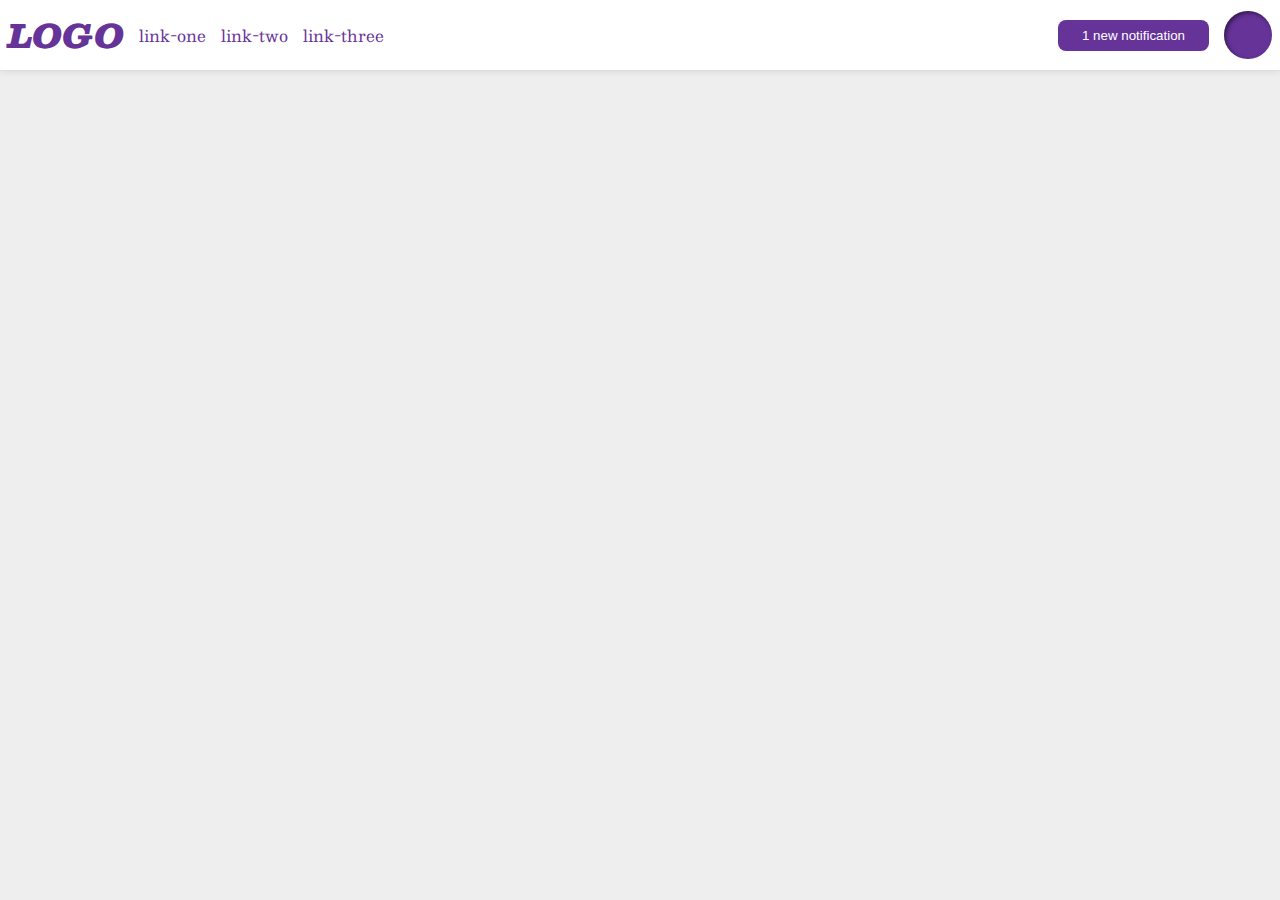
<file: flex/03-flex-header-2/index.html>
<!DOCTYPE html>
<html lang="en">
  <head>
    <meta charset="UTF-8">
    <meta http-equiv="X-UA-Compatible" content="IE=edge">
    <meta name="viewport" content="width=device-width, initial-scale=1.0">
    <title>Flex Header 2</title>
    <link rel="stylesheet" href="style.css">
  </head>
  <body>
    <div class="header">
      <div class="left">
        <div class="logo">
          LOGO
        </div>     
        <ul class="links">
          <li><a href="https://google.com">link-one</a></li>
          <li><a href="https://google.com">link-two</a></li>
          <li><a href="https://google.com">link-three</a></li>
        </ul>
      </div>
      <div class="right">  
        <button class="notifications">
          1 new notification
        </button>
        <div class="profile-image"></div>
      </div>
    </div>
  </body>
</html>
</file>
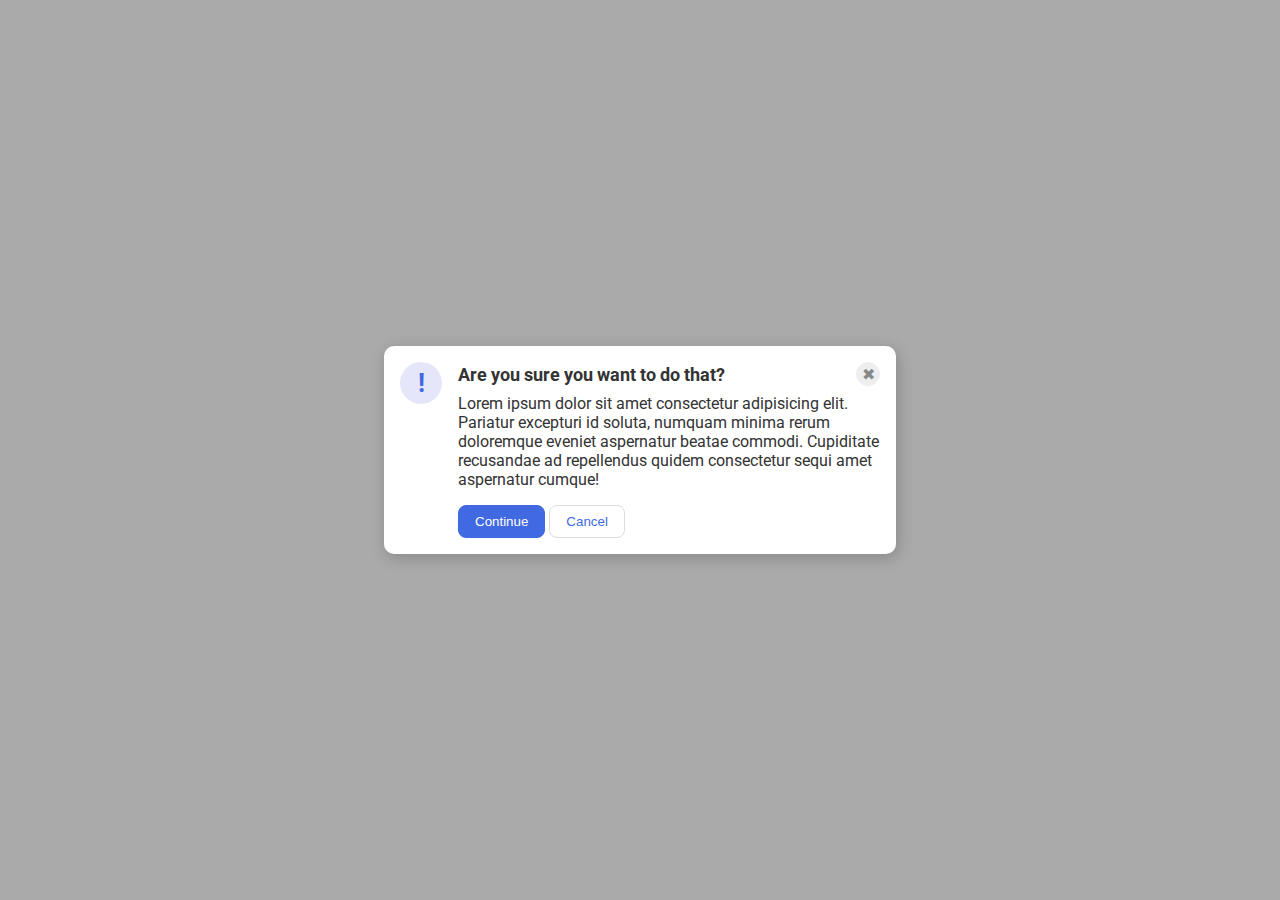
<file: flex/05-flex-modal/index.html>
<!DOCTYPE html>
<html lang="en">
  <head>
    <meta charset="UTF-8">
    <meta http-equiv="X-UA-Compatible" content="IE=edge">
    <meta name="viewport" content="width=device-width, initial-scale=1.0">
    <link rel="stylesheet" href="style.css">
    <title>Modal</title>
  </head>
  <body>
    <div class="modal">
      <div class="icon">!</div>
      <div class="container">
        <div class="header">Are you sure you want to do that?
          <button class="close-button">✖</button>
        </div>  
        <div class="text">Lorem ipsum dolor sit amet consectetur adipisicing elit. Pariatur excepturi id soluta, numquam minima rerum doloremque eveniet aspernatur beatae commodi. Cupiditate recusandae ad repellendus quidem consectetur sequi amet aspernatur cumque!</div>
        <button class="continue">Continue</button>
        <button class="cancel">Cancel</button>
      </div>  
    </div>
  </body>
</html>
</file>
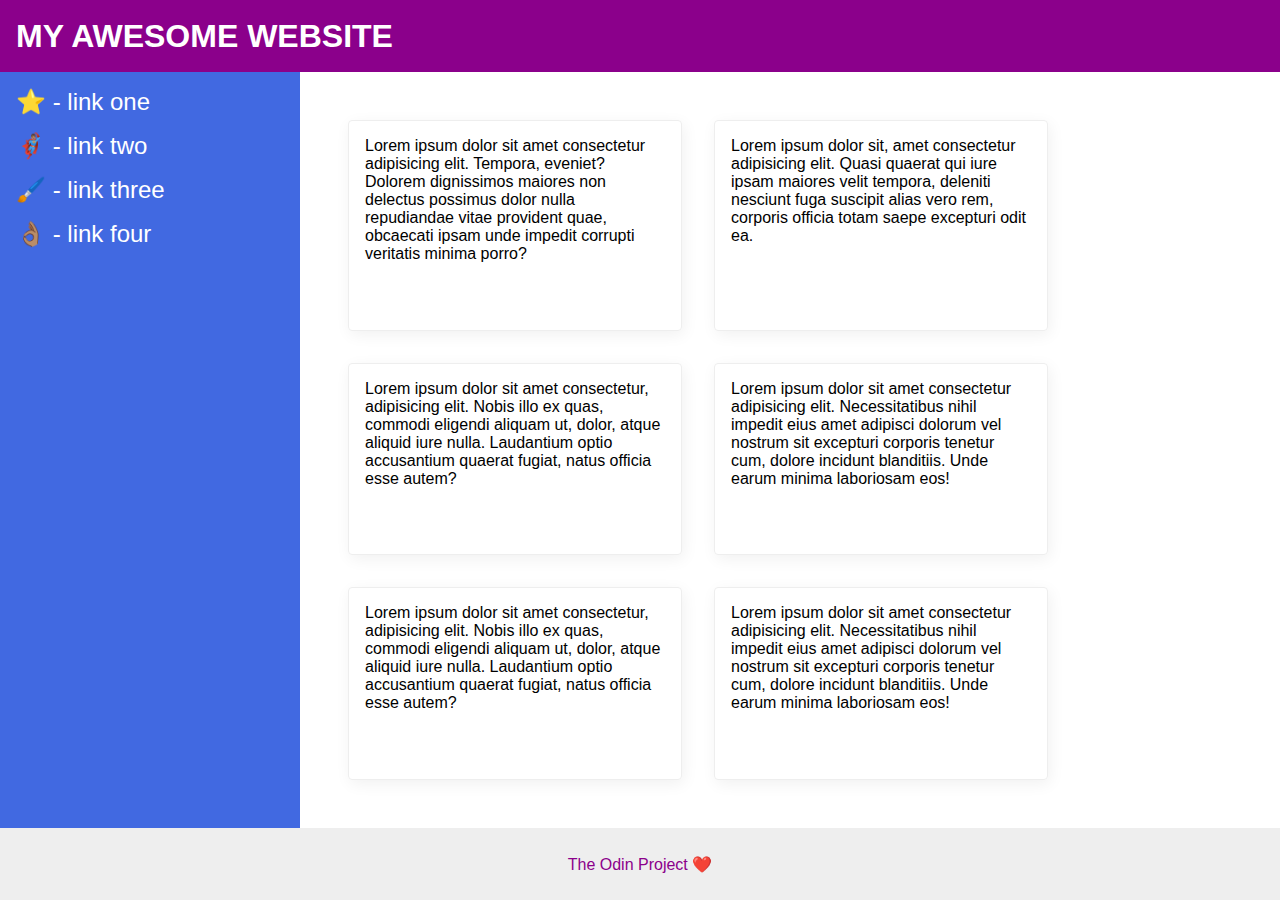
<file: flex/07-flex-layout-2/index.html>
<!DOCTYPE html>
<html lang="en">
  <head>
    <meta charset="UTF-8">
    <meta http-equiv="X-UA-Compatible" content="IE=edge">
    <meta name="viewport" content="width=device-width, initial-scale=1.0">
    <title>The Holy Grail</title>
    <link rel="stylesheet" href="style.css">
  </head>
  <body>
    <div class="header">
      MY AWESOME WEBSITE
    </div>
    <div class="body">  
      <div class="sidebar">
        <ul>
          <li><a href="#">⭐ - link one</a></li>
          <li><a href="#">🦸🏽‍♂️ - link two</a></li>
          <li><a href="#">🖌️ - link three</a></li>
          <li><a href="#">👌🏽 - link four</a></li>
        </ul>
      </div>
      <div class="container">
        <div class="card">Lorem ipsum dolor sit amet consectetur adipisicing elit. Tempora, eveniet? Dolorem dignissimos maiores non delectus possimus dolor nulla repudiandae vitae provident quae, obcaecati ipsam unde impedit corrupti veritatis minima porro?</div>
        <div class="card">Lorem ipsum dolor sit, amet consectetur adipisicing elit. Quasi quaerat qui iure ipsam maiores velit tempora, deleniti nesciunt fuga suscipit alias vero rem, corporis officia totam saepe excepturi odit ea.</div>
        <div class="card">Lorem ipsum dolor sit amet consectetur, adipisicing elit. Nobis illo ex quas, commodi eligendi aliquam ut, dolor, atque aliquid iure nulla. Laudantium optio accusantium quaerat fugiat, natus officia esse autem?</div>
        <div class="card">Lorem ipsum dolor sit amet consectetur adipisicing elit. Necessitatibus nihil impedit eius amet adipisci dolorum vel nostrum sit excepturi corporis tenetur cum, dolore incidunt blanditiis. Unde earum minima laboriosam eos!</div>
        <div class="card">Lorem ipsum dolor sit amet consectetur, adipisicing elit. Nobis illo ex quas, commodi eligendi aliquam ut, dolor, atque aliquid iure nulla. Laudantium optio accusantium quaerat fugiat, natus officia esse autem?</div>
        <div class="card">Lorem ipsum dolor sit amet consectetur adipisicing elit. Necessitatibus nihil impedit eius amet adipisci dolorum vel nostrum sit excepturi corporis tenetur cum, dolore incidunt blanditiis. Unde earum minima laboriosam eos!</div>
      </div>
    </div>
    <div class="footer">
      The Odin Project ❤️
    </div>
  </body>
</html>
</file>
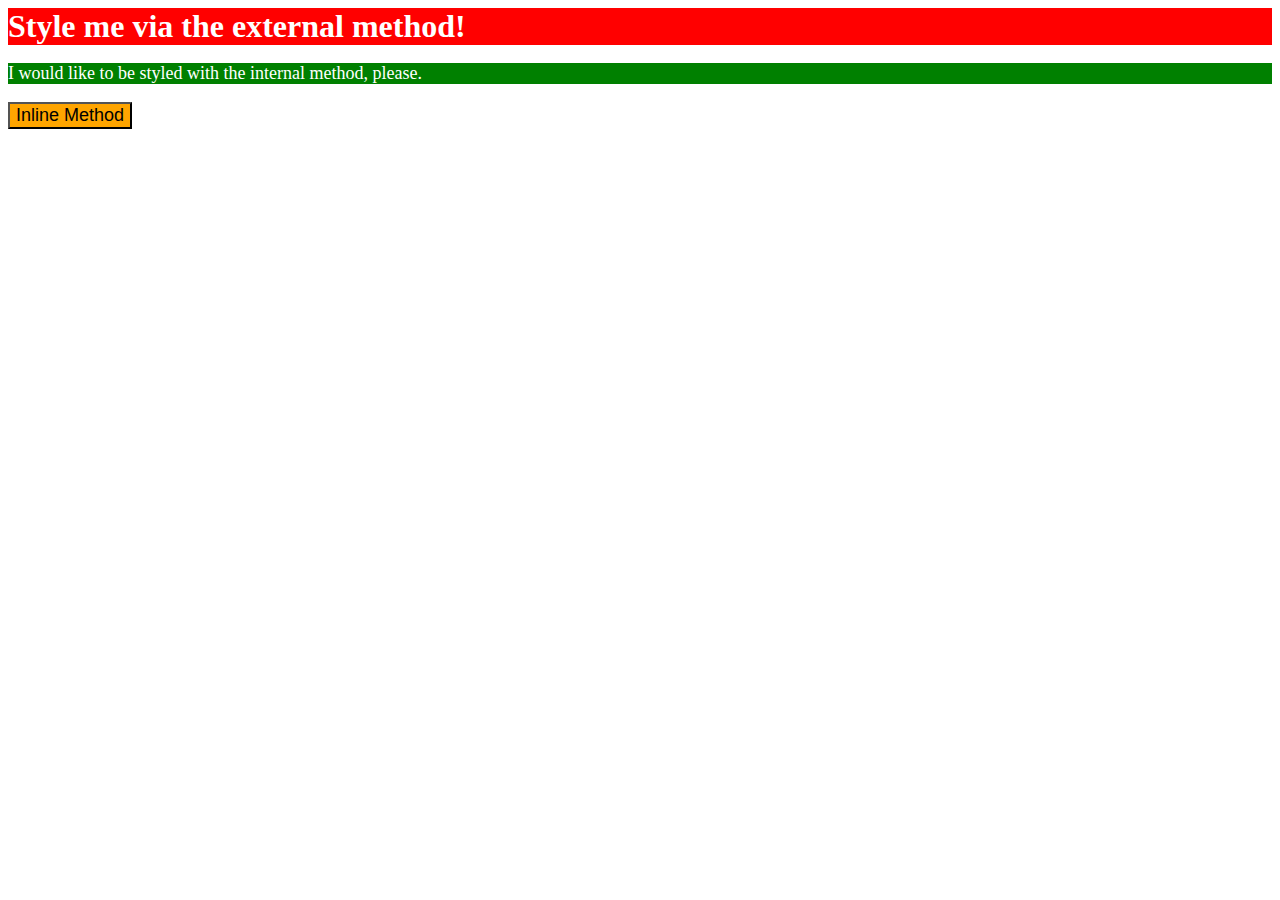
<file: foundations/01-css-methods/index.html>
<!DOCTYPE html>
<html lang="en">
  <head>
    <link rel="stylesheet" href="style.css">
    <style>
      p {
        color: white;background-color: green;font-size: 18px;
      }
    </style>
    <meta charset="UTF-8">
    <meta http-equiv="X-UA-Compatible" content="IE=edge">
    <meta name="viewport" content="width=device-width, initial-scale=1.0">
    <title>Methods for Adding CSS</title>
  </head>
  <body>
    <div>Style me via the external method!</div>
    <p>I would like to be styled with the internal method, please.</p>
    <button style="color: black;background-color: orange;font-size: 18px;">Inline Method</button>
  </body>
</html>
</file>
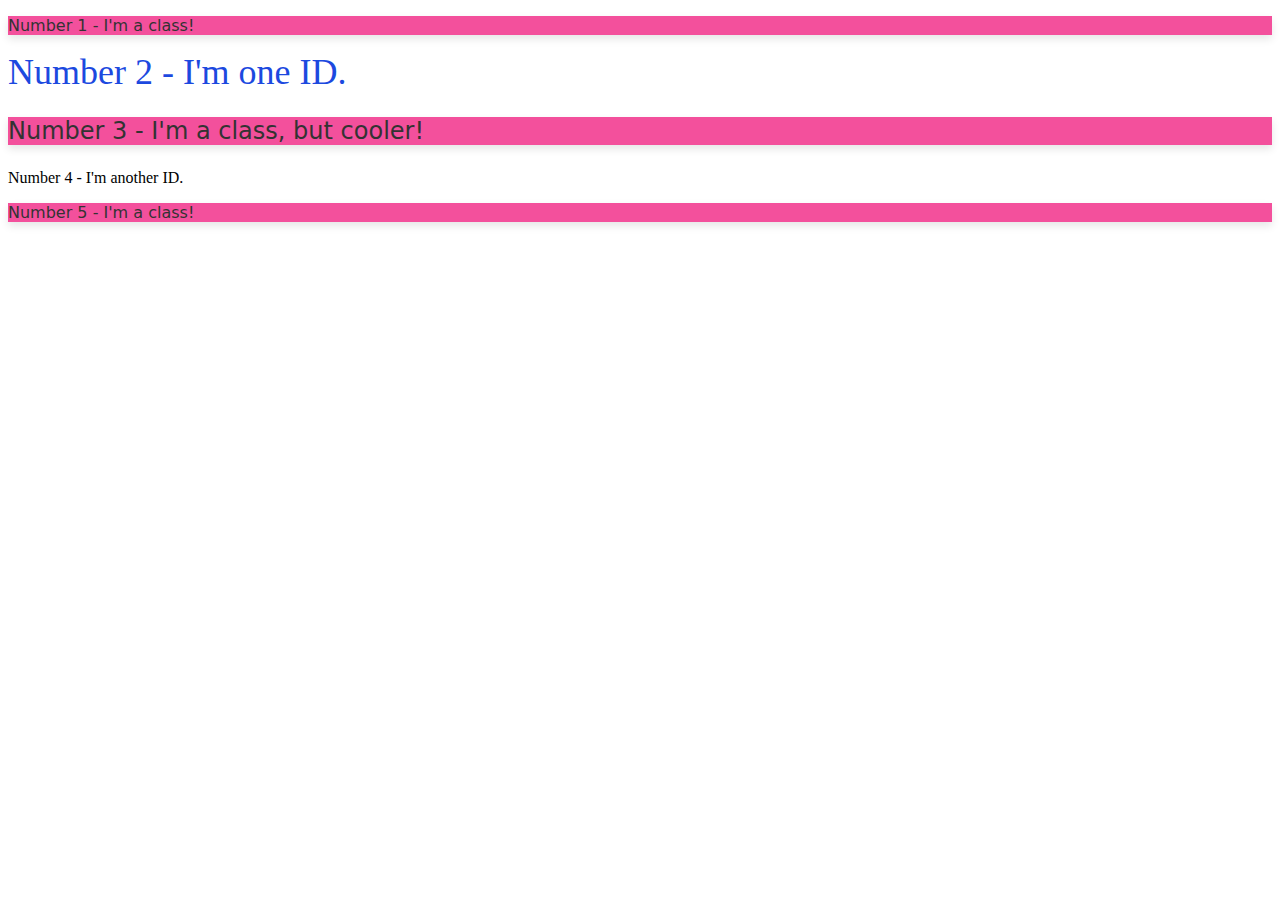
<file: foundations/02-class-id-selectors/index.html>
<!DOCTYPE html>
<html lang="en">
  <head>
    <meta charset="UTF-8">
    <meta http-equiv="X-UA-Compatible" content="IE=edge">
    <meta name="viewport" content="width=device-width, initial-scale=1.0">
    <title>Class and ID Selectors</title>
    <link rel="stylesheet" href="style.css">
  </head>
  <body>
    <p class="odd-numbers">Number 1 - I'm a class!</p>
    <div id="second-element">Number 2 - I'm one ID.</div>
    <p class="odd-numbers cool-odd-number">Number 3 - I'm a class, but cooler!</p>
    <div class="fourth-element">Number 4 - I'm another ID.</div>
    <p class="odd-numbers">Number 5 - I'm a class!</p>
  </body>
</html>
</file>
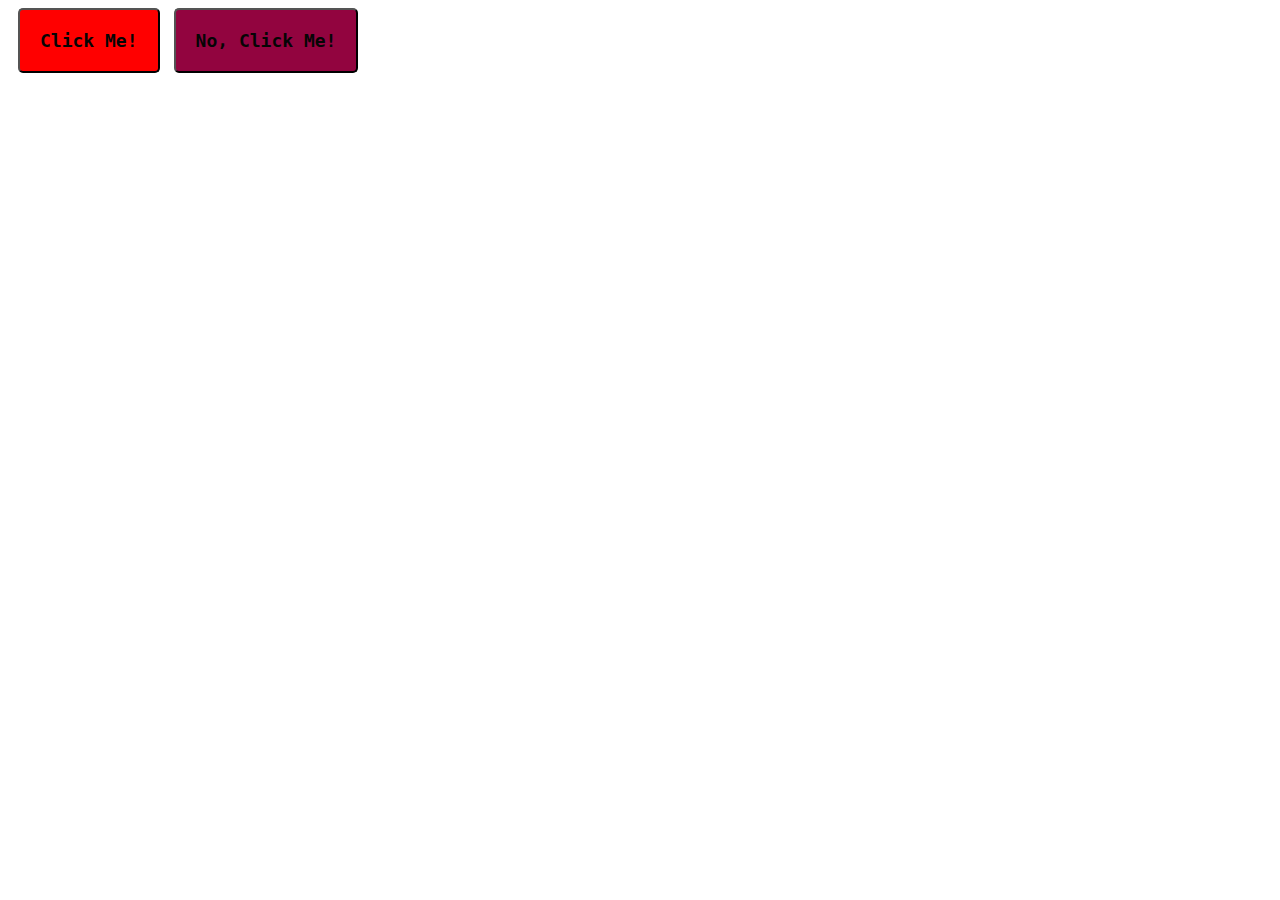
<file: foundations/03-grouping-selectors/index.html>
<!DOCTYPE html>
<html lang="en">
  <head>
    <meta charset="UTF-8">
    <meta http-equiv="X-UA-Compatible" content="IE=edge">
    <meta name="viewport" content="width=device-width, initial-scale=1.0">
    <title>Grouping Selectors</title>
    <link rel="stylesheet" href="style.css">
  </head>
  <body>
    <button class="button">Click Me!</button>
    <button class="button button_no">No, Click Me!</button>
  </body>
</html>
</file>
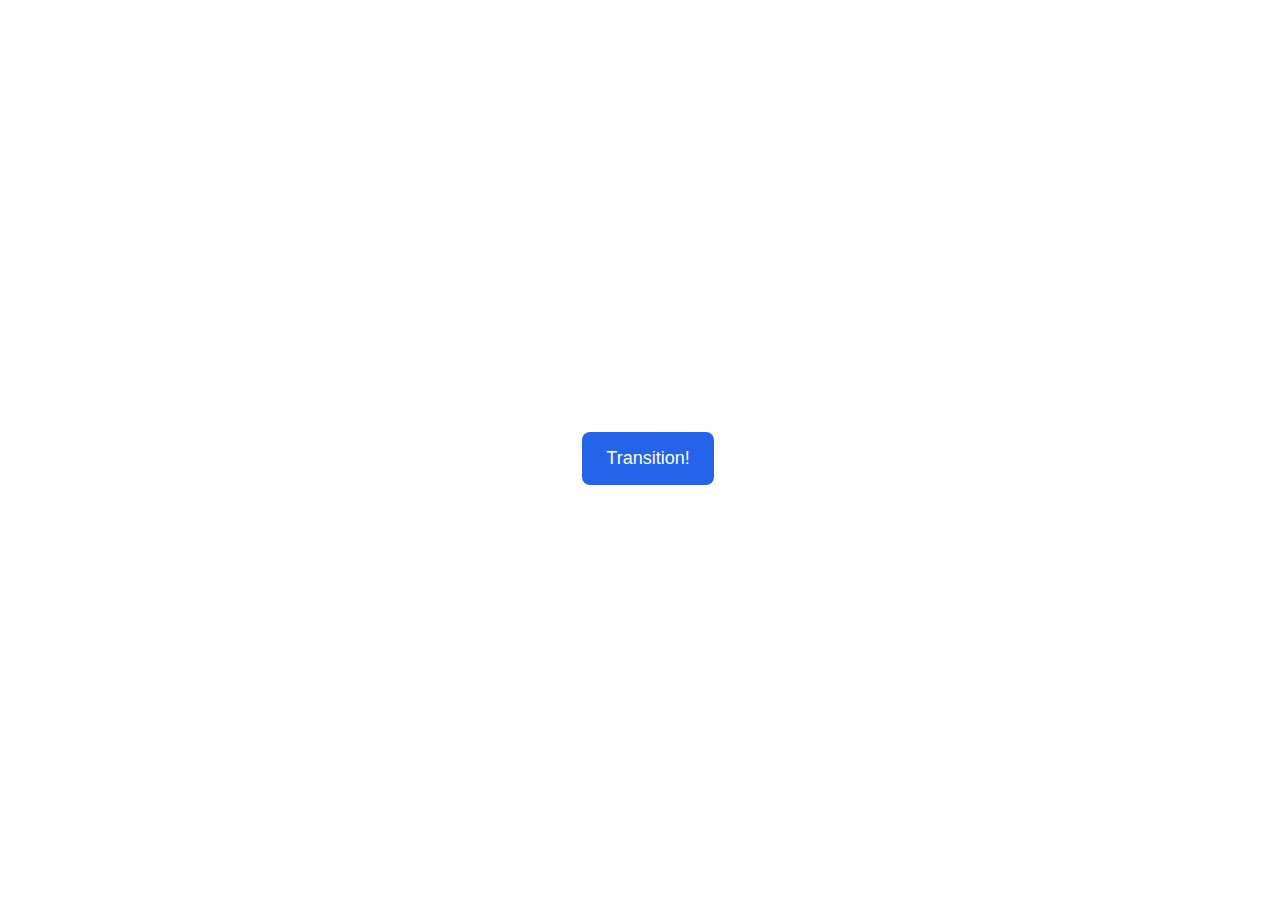
<file: advanced-html-css/animation/01-button-hover/index.html>
<!DOCTYPE html>
<html lang="en">
  <head>
    <meta charset="UTF-8" />
    <meta http-equiv="X-UA-Compatible" content="IE=edge" />
    <meta name="viewport" content="width=device-width, initial-scale=1.0" />
    <title>Button Hover</title>
    <link rel="stylesheet" href="style.css" />
  </head>
  <body>
    <div id="transition-container">
      <button>Transition!</button>
    </div>
  </body>
</html>
</file>
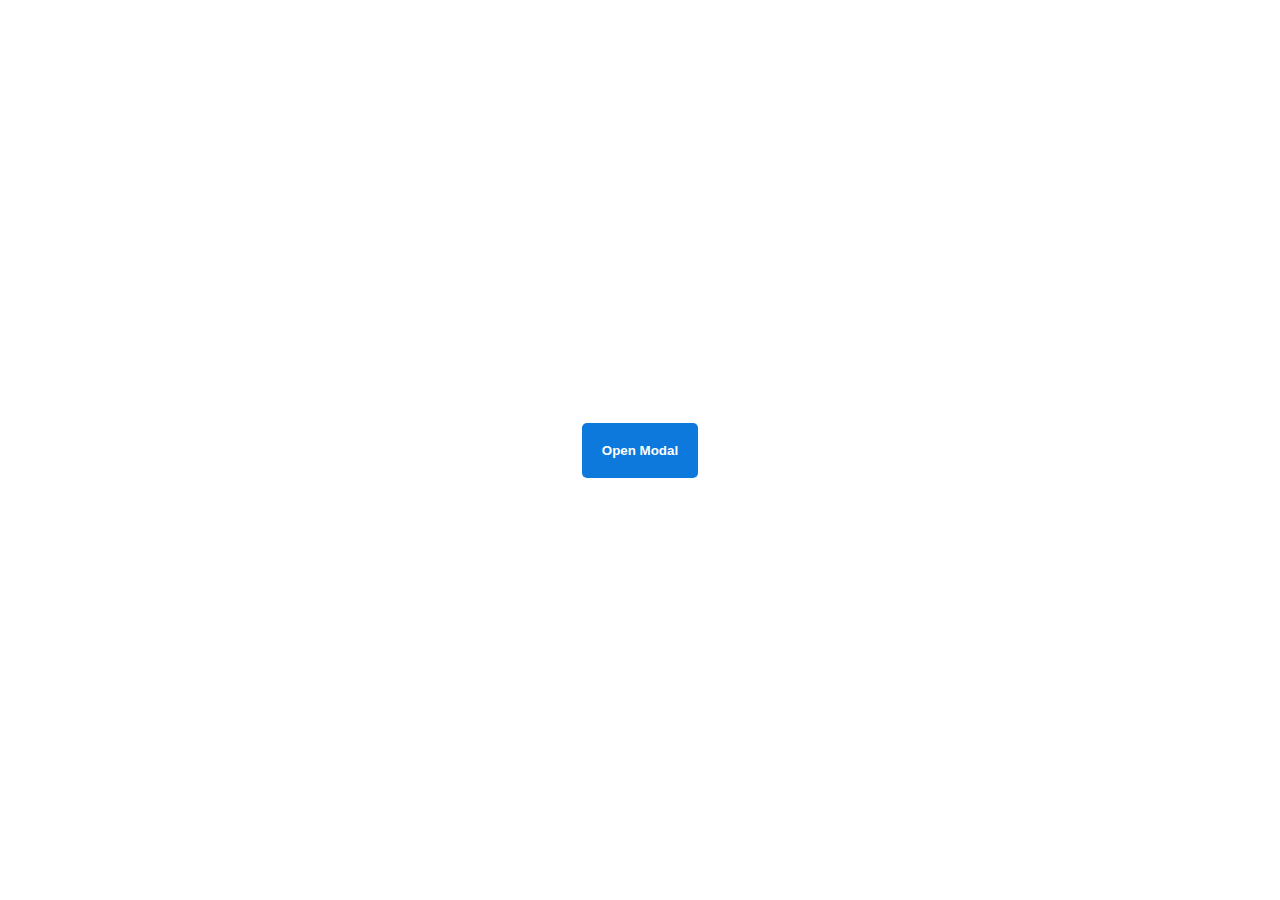
<file: advanced-html-css/animation/02-pop-up/index.html>
<!DOCTYPE html>
<html lang="en">
  <head>
    <meta charset="UTF-8" />
    <meta http-equiv="X-UA-Compatible" content="IE=edge" />
    <meta name="viewport" content="width=device-width, initial-scale=1.0" />
    <title>Popup</title>
    <link rel="stylesheet" href="style.css" />
  </head>
  <body>
    <div class="backdrop"></div>
    <div class="popup-modal">
      <h1>Look at me!</h1>
      <p>I'm a pop up dialog!</p>
      <button id="close-modal">Close Modal</button>
    </div>
    <div class="button-container">
      <button id="trigger-modal">Open Modal</button>
    </div>
    <script src="script.js"></script>
  </body>
</html>
</file>
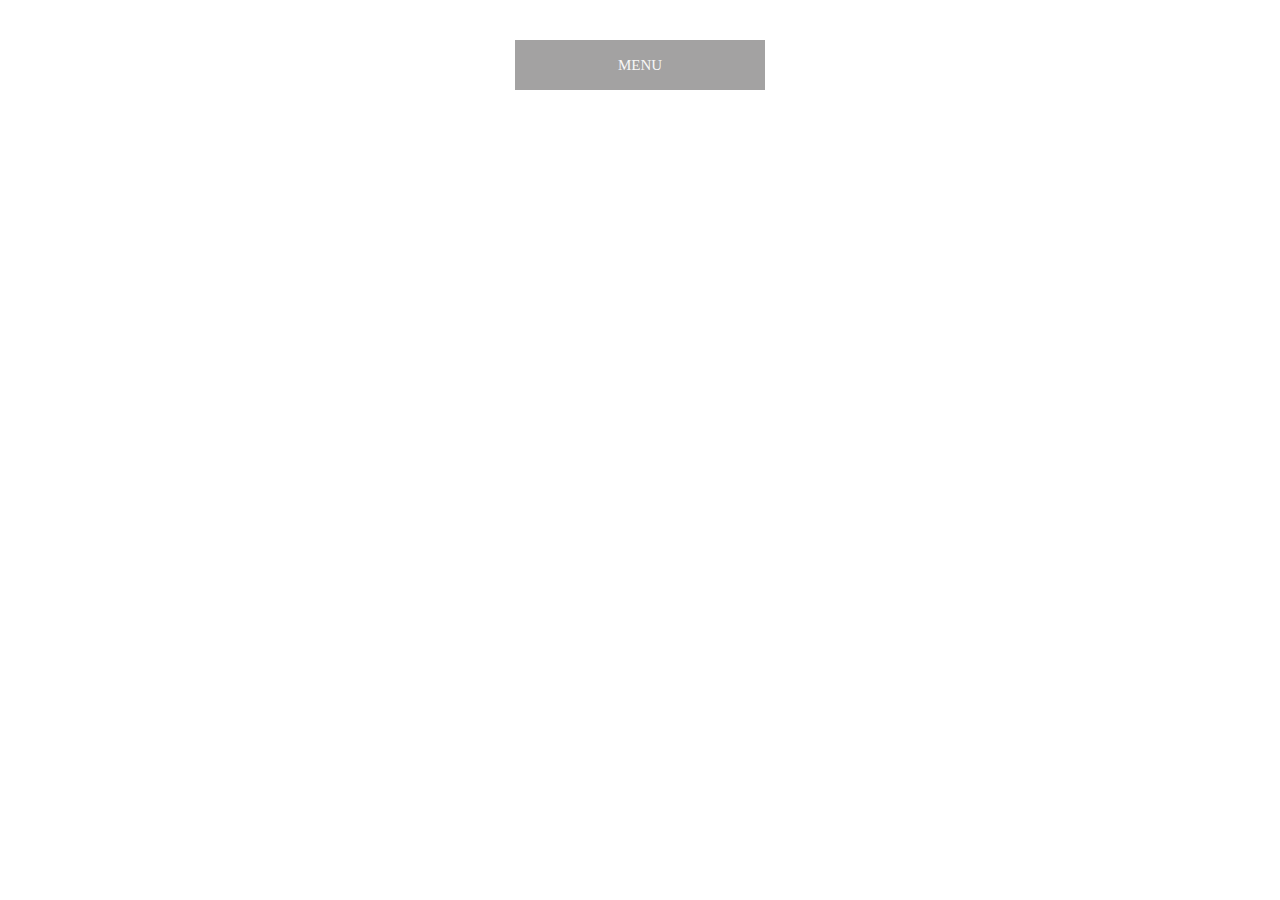
<file: advanced-html-css/animation/03-dropdown-menu/index.html>
<!DOCTYPE html>
<html lang="en">
  <head>
    <meta charset="UTF-8" />
    <meta http-equiv="X-UA-Compatible" content="IE=edge" />
    <meta name="viewport" content="width=device-width, initial-scale=1.0" />
    <title>Dropdown Menu</title>
    <link rel="stylesheet" href="style.css" />
  </head>
  <body>
    <div class="dropdown-container">
        <div class="menu-title">MENU</div>
        <ul class="dropdown-menu">
            <li>ITEM 1</li>
            <li>ITEM 2</li>
            <li>ITEM 3</li>
            <li>ITEM 4</li>
            <li>ITEM 5</li>
        </ul>
    </div>
    <script src="script.js"></script>
  </body>
</html>
</file>
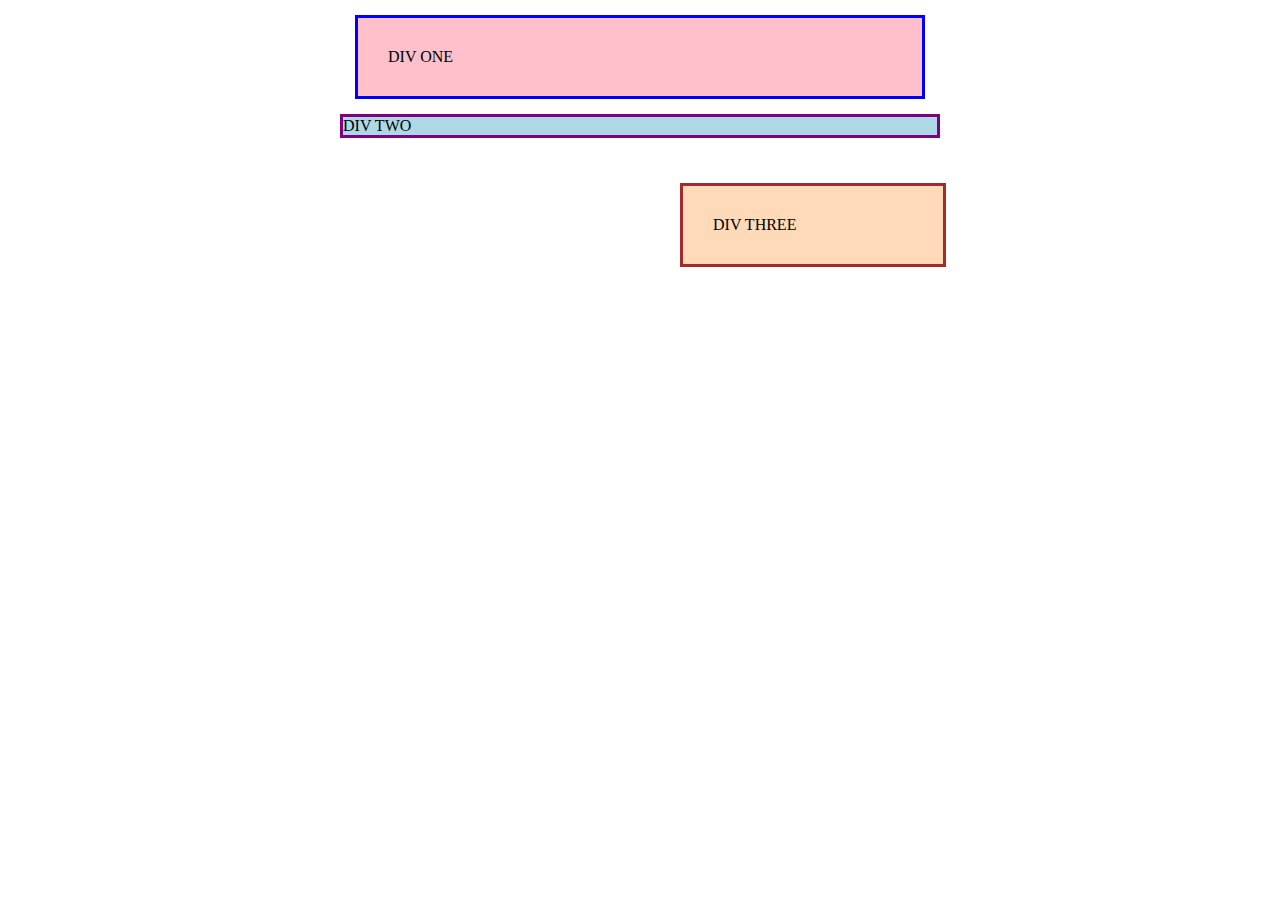
<file: foundations/block-and-inline/01-margin-and-padding-1/index.html>
<!DOCTYPE html>
<html lang="en">
  <head>
    <meta charset="UTF-8">
    <meta http-equiv="X-UA-Compatible" content="IE=edge">
    <meta name="viewport" content="width=device-width, initial-scale=1.0">
    <title>Margin and Padding exercise</title>
    <link rel="stylesheet" href="style.css">
  </head>
  <body>
    <div class="one">
      DIV ONE
    </div>
    <div class="two">
      DIV TWO
    </div>
    <div class="three">
      DIV THREE
    </div>
  </body>
</html>
</file>
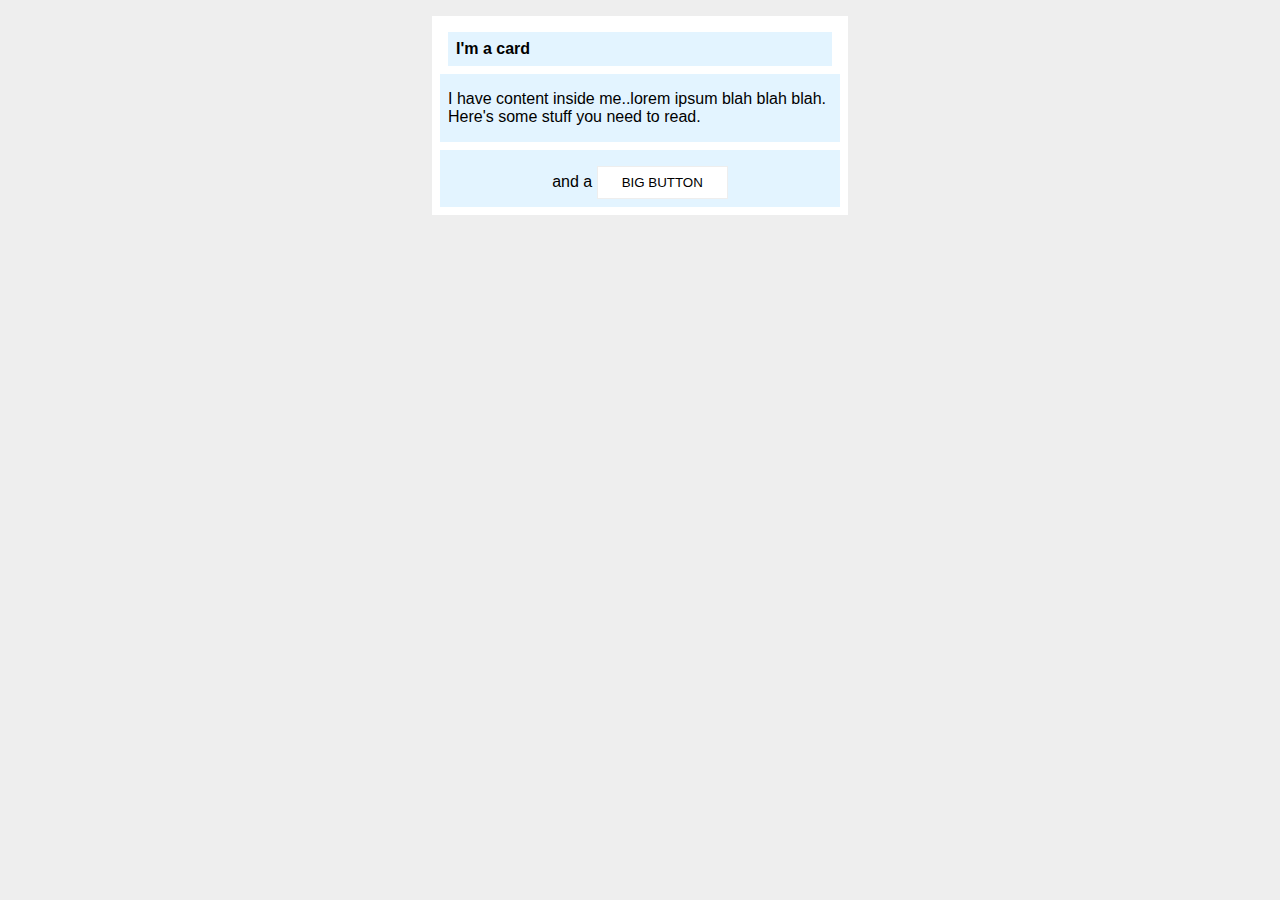
<file: foundations/block-and-inline/02-margin-and-padding-2/index.html>
<!DOCTYPE html>
<html lang="en">
  <head>
    <meta charset="UTF-8">
    <meta http-equiv="X-UA-Compatible" content="IE=edge">
    <meta name="viewport" content="width=device-width, initial-scale=1.0">
    <title>Margin and Padding exercise 2</title>
    <link rel="stylesheet" href="style.css">
  </head>
  <body>
    <div class="card">
      <h1 class="title">I'm a card</h1>
      <div class="content">I have content inside me..lorem ipsum blah blah blah. Here's some stuff you need to read.</div>
      <div class="button-container">and a <button>BIG BUTTON</button></div>
    </div>
  </body>
</html>
</file>
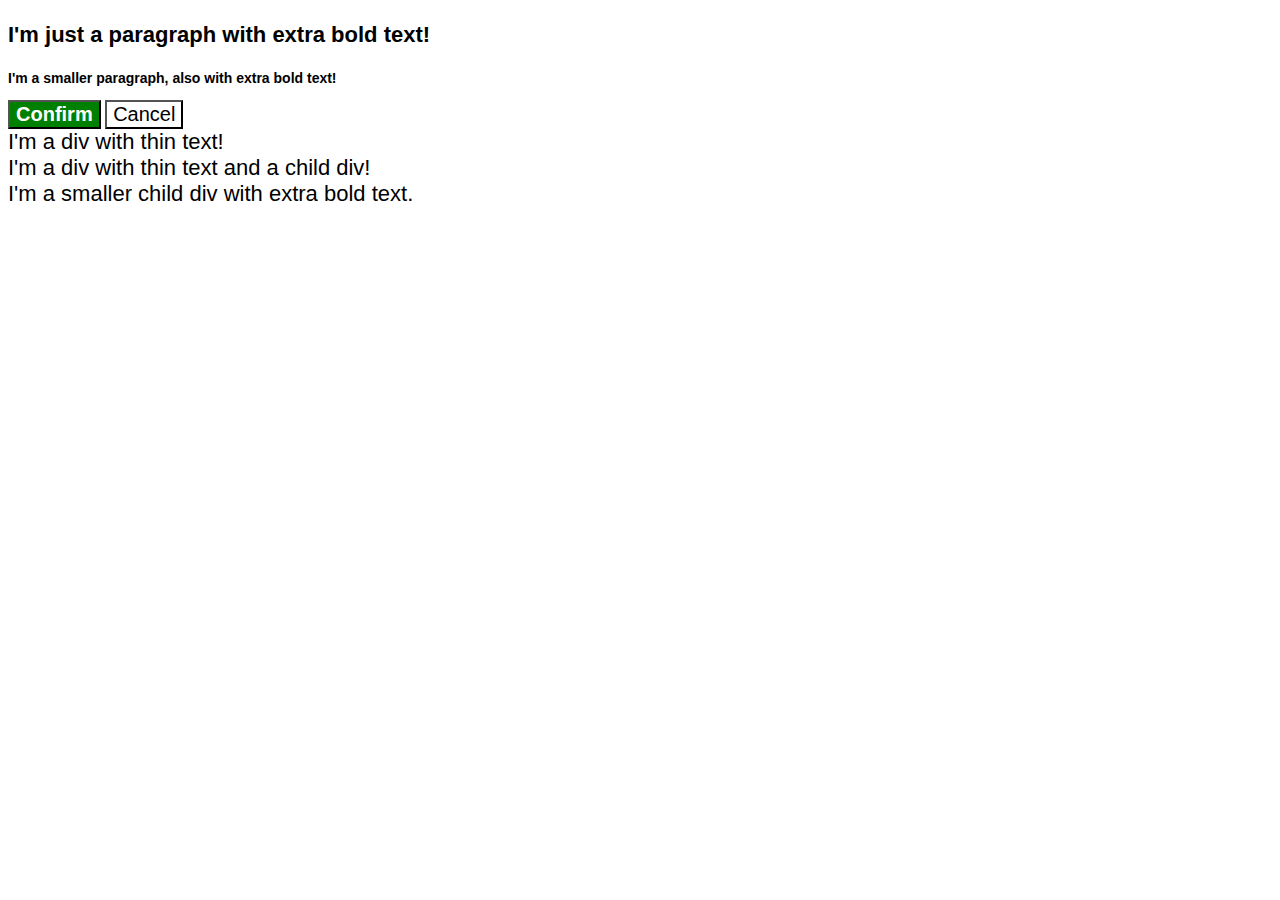
<file: foundations/cascade/01-cascade-fix/index.html>
<!DOCTYPE html>
<html lang="en">
  <head>
    <meta charset="UTF-8">
    <meta http-equiv="X-UA-Compatible" content="IE=edge">
    <meta name="viewport" content="width=device-width, initial-scale=1.0">
    <title>Fix the Cascade</title>
    <link rel="stylesheet" href="style.css">
  </head>
  <body>
    <p class="para">I'm just a paragraph with extra bold text!</p>
    <p class="para small-para">I'm a smaller paragraph, also with extra bold text!</p>

    <button id="confirm-button" class="button confirm">Confirm</button>
    <button id="cancel-button" class="button cancel">Cancel</button>

    <div class="text">I'm a div with thin text!</div>
    <div class="text">I'm a div with thin text and a child div!
      <div class="text child">I'm a smaller child div with extra bold text.</div>
    </div>
  </body>
</html>
</file>
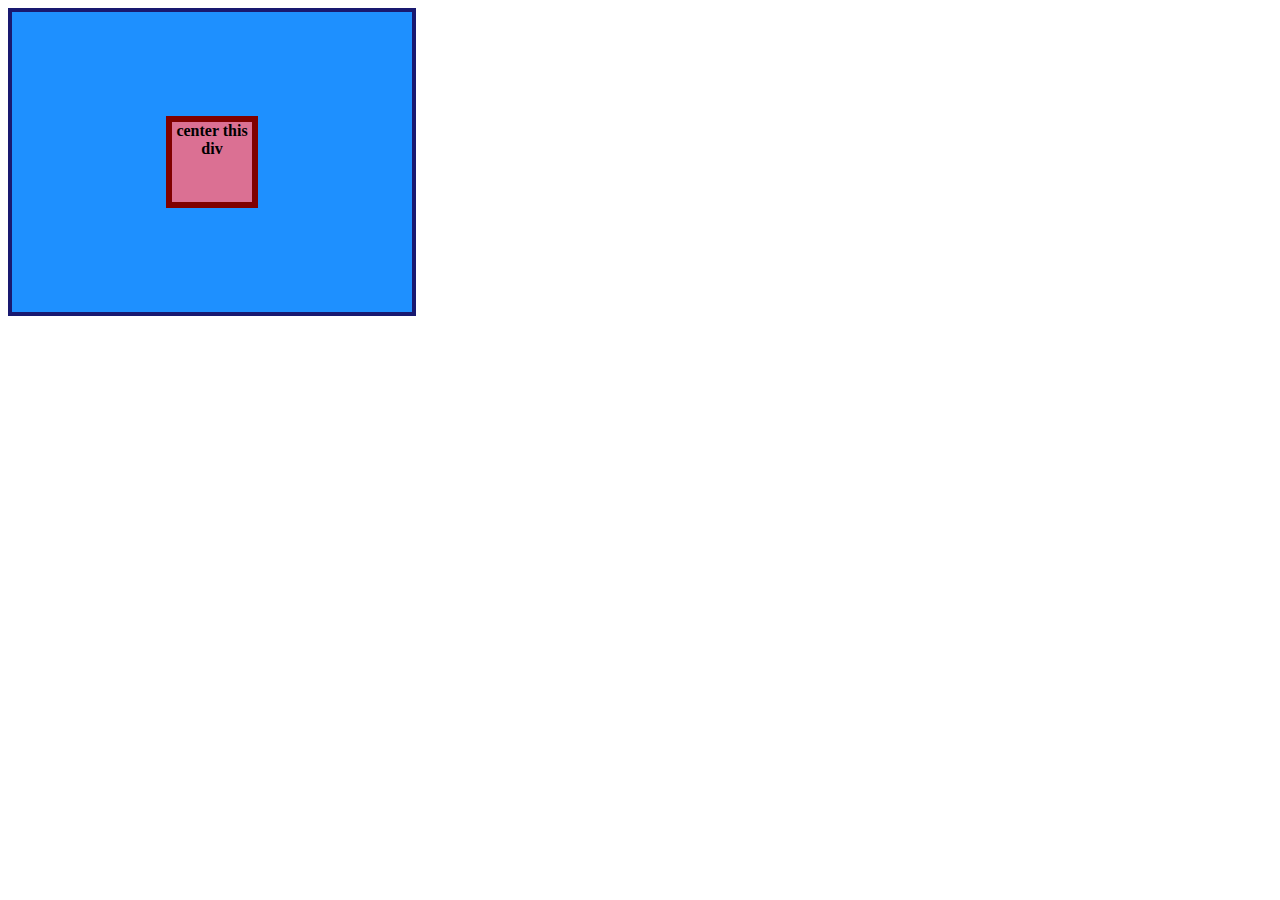
<file: foundations/flex/01-flex-center/index.html>
<!DOCTYPE html>
<html lang="en">
  <head>
    <meta charset="UTF-8">
    <meta http-equiv="X-UA-Compatible" content="IE=edge">
    <meta name="viewport" content="width=device-width, initial-scale=1.0">
    <title>CENTER THIS DIV</title>
    <link rel="stylesheet" href="style.css">
  </head>
  <body>
    <div class="container">
      <div class="box">center this div</div>
    </div>
  </body>
</html>
</file>
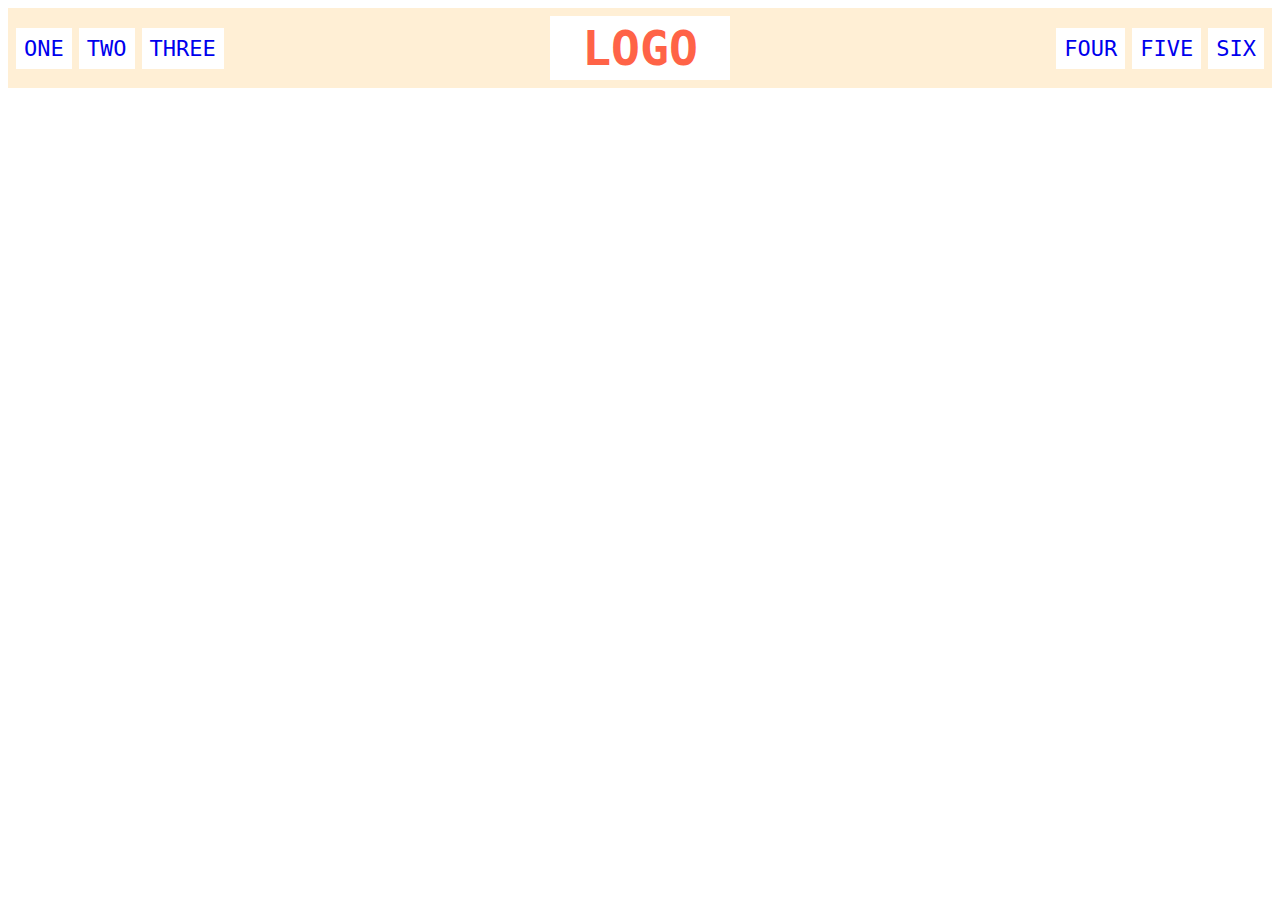
<file: foundations/flex/02-flex-header/index.html>
<!DOCTYPE html>
<html lang="en">
  <head>
    <meta charset="UTF-8">
    <meta http-equiv="X-UA-Compatible" content="IE=edge">
    <meta name="viewport" content="width=device-width, initial-scale=1.0">
    <title>Flex Header</title>
    <link rel="stylesheet" href="style.css">
  </head>
  <body>
    <div class="header">
      <div class="left-links">
        <ul>
          <li><a href="#">ONE</a></li>
          <li><a href="#">TWO</a></li>
          <li><a href="#">THREE</a></li>
        </ul>
      </div>
      <div class="logo">LOGO</div>
      <div class="right-links">
        <ul>
          <li><a href="#">FOUR</a></li>
          <li><a href="#">FIVE</a></li>
          <li><a href="#">SIX</a></li>
        </ul>
      </div>
    </div>
  </body>
</html>
</file>
<file: flex/03-flex-header-2/style.css>
/* this is some magical font-importing.  
you'll learn about it later. */
@import url('https://fonts.googleapis.com/css2?family=Besley:ital,wght@0,400;1,900&display=swap');

body {
  margin: 0;
  background: #eee;
  font-family: Besley, serif;
}

.header {
  background: white;
  border-bottom: 1px solid #ddd;
  box-shadow: 0 0 8px rgba(0,0,0,.1);
  display: flex;
  justify-content: space-between;
  padding: 8px;
}

.profile-image {
  background: rebeccapurple;
  box-shadow: inset 2px 2px 4px rgba(0,0,0,.5);
  border-radius: 50%;
  width: 48px;
  height: 48px;
}

.logo {
  color: rebeccapurple;
  font-size: 32px;
  font-weight: 900;
  font-style: italic;
}

button {
  border: none;
  border-radius: 8px;
  background: rebeccapurple;
  color: white;
  padding: 8px 24px;
}

a {
  /* this removes the line under our links */
  text-decoration: none;
  color: rebeccapurple;
}

ul {
  list-style-type: none;
  display: flex;
  margin: 0;
  padding: 0;
  gap: 15px;
}

.left, .right {
  display: flex;
  align-items: center;
  gap: 15px;
}
</file>
<file: flex/05-flex-modal/style.css>
@import url('https://fonts.googleapis.com/css2?family=Roboto:wght@400;700&display=swap');

html, body {
  height: 100%;
}

body {
  font-family: Roboto, sans-serif;
  margin: 0;
  background: #aaa;
  color: #333;
  /* I'll give you this one for free lol */
  display: flex;
  align-items: center;
  justify-content: center;
}

.modal {
  background: white;
  width: 480px;
  border-radius: 10px;
  box-shadow: 2px 4px 16px rgba(0,0,0,.2);
  display: flex;
  gap: 16px;
  padding: 16px;
}

.icon {
  color: royalblue;
  font-size: 26px;
  font-weight: 700;
  background: lavender;
  width: 42px;
  height: 42px;
  border-radius: 50%;
  display: flex;
  align-items: center;
  justify-content: center;
  flex-shrink: 0;
}

.close-button {
  background: #eee;
  border-radius: 50%;
  color: #888;
  font-weight: 400;
  font-size: 16px;
  height: 24px;
  width: 24px;
  display: flex;
  align-items: center;
  justify-content: center;
  border: 1px solid #eee;
  padding: 0;
}

button {
  cursor: pointer;
  padding: 8px 16px;
  border-radius: 8px;
}

button.continue {
  background: royalblue;
  border: 1px solid royalblue;
  color: white;
}

button.cancel {
  background: white;
  border: 1px solid #ddd;
  color: royalblue;
}

.header {
  display: flex;
  align-items: center;
  justify-content: space-between;
  font-size: 18px;
  font-weight: 700;
  margin-bottom: 8px;
}

.text {
  margin-bottom: 16px;
}
</file>
<file: flex/07-flex-layout-2/style.css>
body {
  font-family: -apple-system, BlinkMacSystemFont, 'Segoe UI', Roboto, Oxygen, Ubuntu, Cantarell, 'Open Sans', 'Helvetica Neue', sans-serif;
  margin: 0;
  min-height: 100vh;
  display: flex;
  flex-direction: column;
}

.header {
  height: 72px;
  background: darkmagenta;
  color: white;
  display: flex;
  align-items: center;
  padding: 0 16px;
  font-size: 32px;
  font-weight: 900;
}

.footer {
  height: 72px;
  background: #eee;
  color: darkmagenta;
  display: flex;
  align-items: center;
  justify-content: center;
}

.sidebar {
  width: 300px;
  background: royalblue;
  box-sizing: border-box;
  flex-shrink: 0;
  padding: 16px;
}

.card {
  border: 1px solid #eee;
  box-shadow: 2px 4px 16px rgba(0,0,0,.06);
  border-radius: 4px;
  padding: 16px;
  width: 300px;
}

.body {
  flex: 1;
  display: flex;
}

ul {
  list-style-type: none;
  margin: 0;
  padding: 0;
}

li {
  margin-bottom: 16px;
}

a {
  color: white;
  text-decoration: none;
  font-size: 24px;
}

.container {
  padding: 48px;
  display: flex;
  flex-wrap: wrap;
  gap: 32px;
}
</file>
<file: foundations/01-css-methods/style.css>
div {
    color: white;
    background-color: red;
    font-size: 32px;
    align-items: center;
    font-weight: 700;
  }
</file>
<file: foundations/02-class-id-selectors/style.css>
/* Define CLASS Odd Numbers */
.odd-numbers {
    background-color: #f3509c; 
    color: #333;               
    font-family: "Verdana", "DejaVu Sans", sans-serif; 
    box-shadow: 0 4px 8px rgba(0, 0, 0, 0.1); /* Subtle shadow */
}
/* Define CLASS cool-odd-number */
.cool-odd-number {
    font-size: 24px;
}
/* Define ID second-element */
#second-element { 
    color: #1c49df;               
    font-size: 36px;                    
}
/* Define ID fourth-elment */
#fourth-element {
    background-color: rgb(152, 255, 152);
    font-size: 24px;
    font-weight: bold;
}
</file>
<file: foundations/03-grouping-selectors/style.css>
.button,
.button_no {
    color: rgb(5, 5, 5);
/*    font: Helvetica, "Times New Roman", sans-serif;*/
    border-radius: 5px;
    font-weight: bold;
    font-size: 18px;
    padding: 20px;
    margin-left: 10px;
    text-align: center;
    cursor: pointer;
    font-family: monospace;
}
.button {  
    background-color: red   
}
.button_no {
    background-color: rgb(146, 4, 63);
}
.button:hover{
    background-color: rgb(241, 150, 12);
    box-shadow: 0px 0px 12px 4px rgba(80, 9, 212, 0.74);
}
.button_no:hover{
    background-color: rgb(80, 226, 22);
    box-shadow: 0px 0px 12px 4px rgba(8, 103, 228, 0.74);
}
</file>
<file: advanced-html-css/animation/01-button-hover/style.css>
#transition-container {
  width: 100vw;
  height: 100vh;
  display: flex;
  flex-direction: column;
  justify-content: center;
  align-items: center;
  font-family: Arial, sans-serif;
}

button {
  border-radius: 8px;
  border: none;
  background-color: #2563eb;
  color: white;
  font-size: 18px;
  padding: 16px 24px;
  text-align: center;
}
</file>
<file: advanced-html-css/animation/02-pop-up/style.css>
* {
  padding: 0;
  margin: 0;
}

body {
  overflow: hidden;
}

.button-container {
  width: 100vw;
  height: 100vh;
  background-color: #ffffff;
  opacity: 100%;
  display: flex;
  align-items: center;
  justify-content: center;
}

button {
  padding: 20px;
  color: #ffffff;
  background-color: #0e79dd;
  border: none;
  border-radius: 5px;
  font-weight: 600;
}

.popup-modal {
  padding: 32px 64px;
  background-color: white;
  border: 1px solid black;
  border-radius: 10px;
  position: fixed;
  top: 50%;
  left: 50%;
  transform-origin: center;
  transform: translate(-50%, -50%);
  pointer-events: none;
  opacity: 0%;
  text-align: center;
}

.popup-modal p {
  margin-bottom: 24px;
}

.backdrop {
  pointer-events: none;
  position: fixed;
  inset: 0;
  background: #000;
  opacity: 0%;
}

.popup-modal.show {
  opacity: 100%;
  pointer-events: all;
}

.backdrop.show {
  opacity: 30%;
}
</file>
<file: advanced-html-css/animation/03-dropdown-menu/style.css>
.dropdown-container {
  max-width: 250px;
  margin: 40px auto;
  text-align: center;
  line-height: 50px;
  font-size: 15px;
  color: rgb(247, 247, 247);
  cursor: pointer;
}

.menu-title {
  background-color: rgb(163, 162, 162);
}

.dropdown-menu {
  list-style: none;
  padding: 0;
  margin: 0;
  background-color: rgb(99, 97, 97);

  display: none;
}

ul.dropdown-menu li:hover {
  background: rgb(47, 46, 46);
}

.visible {
  display: block;
}
</file>
<file: foundations/block-and-inline/01-margin-and-padding-1/style.css>
body {
  max-width: 600px;
  margin: 0 auto;
}

.one {
  background: pink;
  border: 3px solid blue;
  /* CHANGE ME */
  padding: 30px;
  margin: 15px;
}

.two {
  background: lightblue;
  border: 3px solid purple;
  /* CHANGE ME */
  margin-bottom: 45px;
}

.three {
  background: peachpuff;
  border: 3px solid brown;
  width: 200px;
  /* CHANGE ME */
  padding: 30px;
  margin-left: 340px;
}
</file>
<file: foundations/block-and-inline/02-margin-and-padding-2/style.css>
body {
  background: #eee;
  font-family: sans-serif;
}

.card {
  width: 400px;
  background: #fff;
  margin: 16px auto;
  padding: 8px;
}

.title {
  background: #e3f4ff;
  font-size: 16px;
  padding: 8px;
  margin: 8px;
}

.content {
  background: #e3f4ff;
  padding: 16px 8px;
  margin-bottom: 8px;
}

.button-container {
  background: #e3f4ff;
  padding: 8px;
  text-align: center;
}

button {
  background: white;
  border: 1px solid #eee;
  padding: 8px 24px;
  margin-top: 8px;
}
</file>
<file: foundations/cascade/01-cascade-fix/style.css>
body {
  font-family: Arial, Helvetica, sans-serif;
}

.para,
.small-para {
  color: hsl(0, 0%, 0%);
  font-weight: 800;
}
.para {
  font-size: 22px;
}
.small-para {
  font-size: 14px;
}

.button {
  background-color: rgb(255, 255, 255);
  color: rgb(0, 0, 0);
  font-size: 20px;
}

.confirm {
  background: green;
  color: white;
  font-weight: bold;
} 

div.text {
  color: rgb(0, 0, 0);
  font-size: 22px;
  font-weight: 100;
}

.child {
  color: rgb(0, 0, 0);
  font-weight: 800;
  font-size: 14px;
}
</file>
<file: foundations/flex/01-flex-center/style.css>
.container {
  background: dodgerblue;
  border: 4px solid midnightblue;
  width: 400px;
  height: 300px;
  display: flex;
  align-items: center;
  justify-content: center;
}

.box {
  background: palevioletred;
  font-weight: bold;
  text-align: center;
  border: 6px solid maroon;
  width: 80px;
  height: 80px;

}
</file>
<file: foundations/flex/02-flex-header/style.css>
.header  {
  font-family: monospace;
  background: papayawhip;
  padding: 8px;
  display: flex;
  align-items: center;
  justify-content: space-between;
}

.logo {
  font-size: 48px;
  font-weight: 900;
  color: tomato;
  background: white;
  padding: 4px 32px;
}

ul {
  /* this removes the dots on the list items*/
  list-style-type: none;
  display: flex;
  margin: 0px;
  padding: 0px;
  gap: 7px;
  
}

a {
  font-size: 22px;
  background: white;
  padding: 8px;
  /* this removes the line under the links */
  text-decoration: none;
}
</file>
